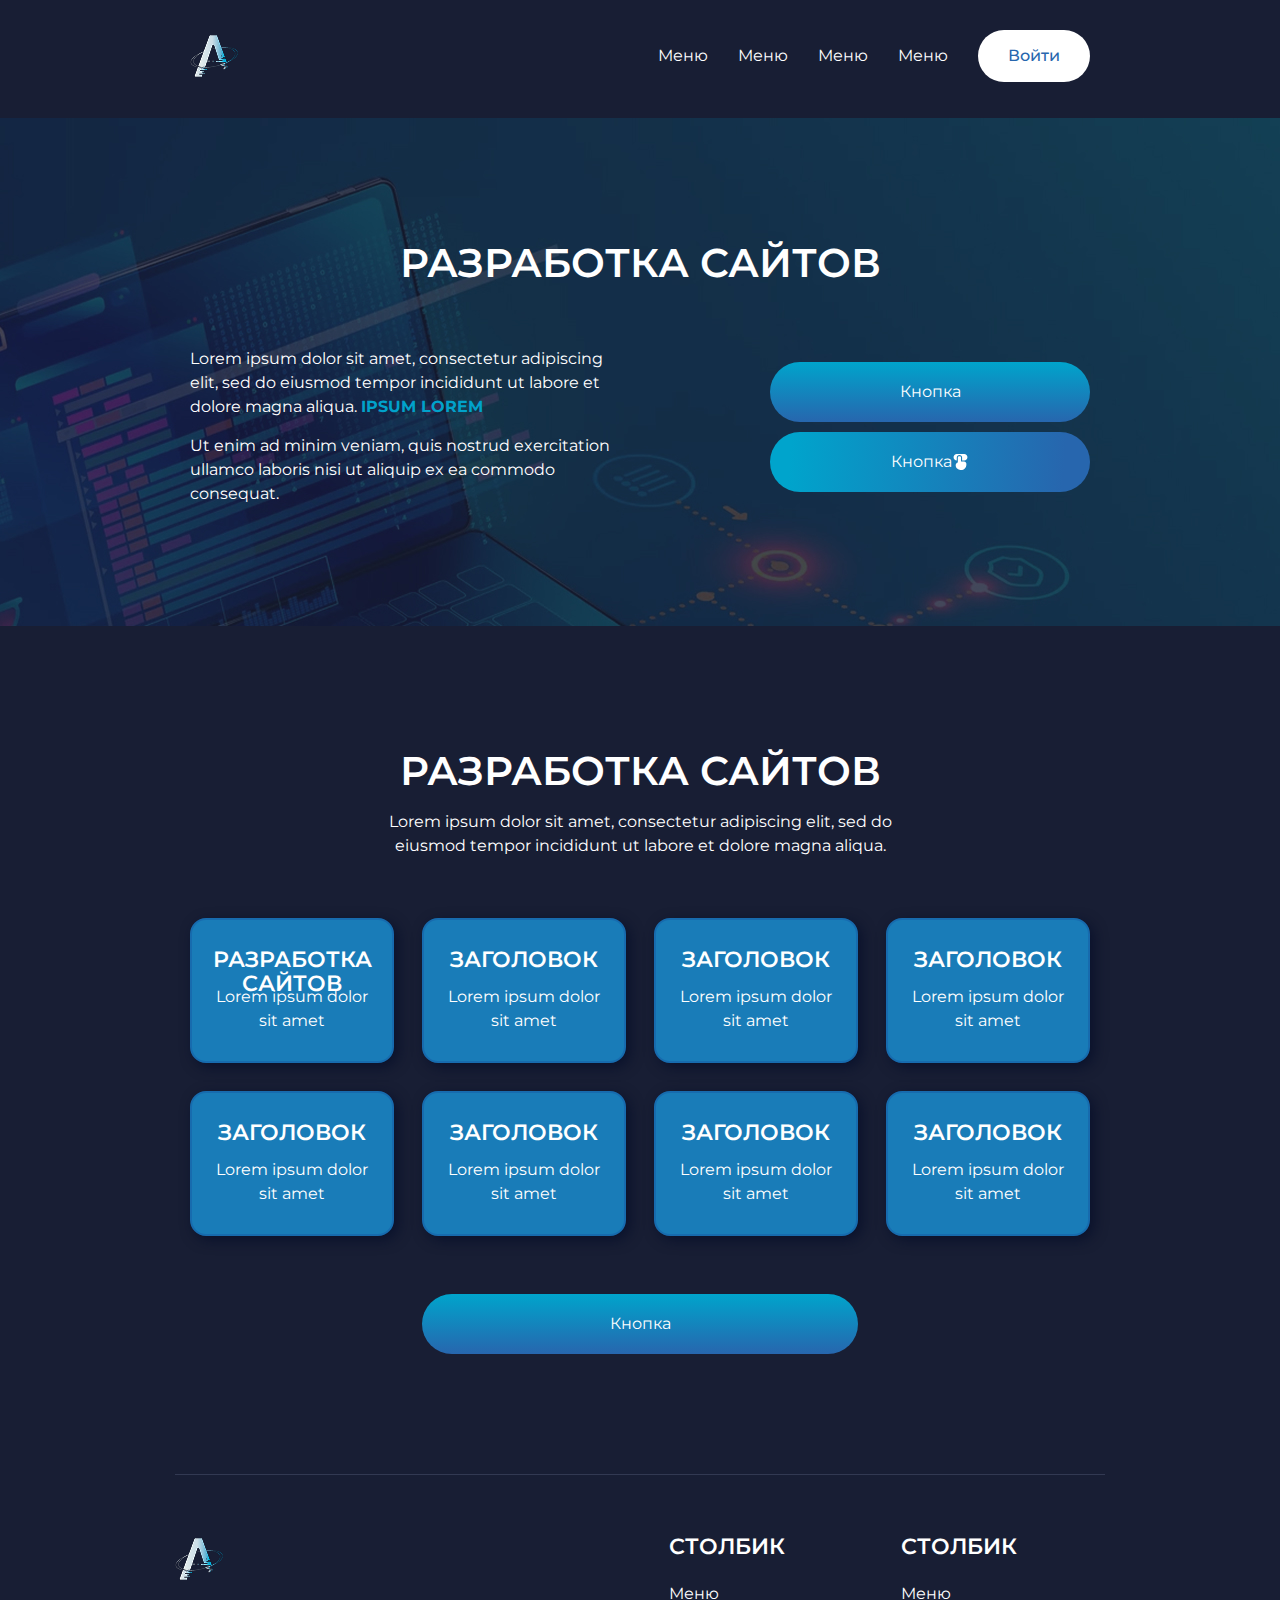
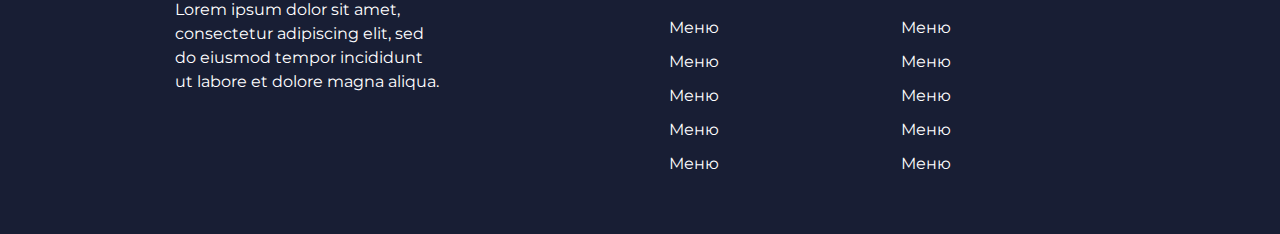
<file: index.html>
<!DOCTYPE html>
<html lang="ru">

<head>
    <meta charset="UTF-8">
    <meta name="viewport" content="width=device-width, initial-scale=1.0">
    <title>Макет</title>
    <link rel="stylesheet" href="css/reset.css">
    <link rel="stylesheet" href="css/style.css">
    <link rel="preconnect" href="https://fonts.googleapis.com">
    <link rel="preconnect" href="https://fonts.gstatic.com" crossorigin>
    <link href="https://fonts.googleapis.com/css2?family=Montserrat:ital,wght@0,100..900;1,100..900&display=swap"
        rel="stylesheet">
    <link rel="icon" href="img/logo.png" type="image/x-icon">
</head>

<body>
    <header class="header">
        <div class="container">
            <div class="header-inner">
                <a href="#"><img src="img/logo.png" alt="Логотип компании"></a>
                <nav class="header-nav">
                    <ul class="header-list">
                        <li class="header-item">
                            <a href="#">Меню</a>
                        </li>
                        <li class="header-item">
                            <a href="#">Меню</a>
                        </li>
                        <li class="header-item">
                            <a href="#">Меню</a>
                        </li>
                        <li class="header-item">
                            <a href="#">Меню</a>
                        </li>
                    </ul>
                </nav>
                <a class="header-button" href="#">Войти</a>
            </div>
        </div>
    </header>
    <main>
        <section class="hero">
            <div class="container">
                <h1 class="hero-title">
                    Разработка сайтов
                </h1>
                <div class="hero-inner">
                    <div class="hero-text">
                        <p class="paragraph">
                            Lorem ipsum dolor sit amet, consectetur adipiscing elit, sed do eiusmod tempor incididunt ut
                            labore et dolore magna aliqua. <span>Ipsum lorem</span>
                        </p>
                        <p>
                            Ut enim ad minim veniam, quis nostrud exercitation ullamco laboris nisi ut aliquip ex ea
                            commodo consequat.
                        </p>
                    </div>
                    <div class="hero-buttons">
                        <a class="hero-button-one margin-bottom" href="#">Кнопка</a>
                        <a class="hero-button-two" href="#">Кнопка <img src="./img/btn.svg" alt=""></a>
                    </div>
                </div>
            </div>
        </section>
        <section class="cards">
            <div class="container">
                <h2 class="cards-title">Разработка сайтов</h2>
                <p class="cards-text">Lorem ipsum dolor sit amet, consectetur adipiscing elit, sed do eiusmod tempor
                    incididunt ut labore
                    et dolore magna aliqua. </p>
                <ul class="cards-flex">
                    <li class="cards-flex-item">
                        <div class="cards-flex-inner">
                            <h3 class="cards-flex-title">Разработка сайтов</h3>
                            <p class="cards-flex-text">Lorem ipsum dolor sit amet</p>
                        </div>
                    </li>
                    <li class="cards-flex-item">
                        <div class="cards-flex-inner">
                            <h3 class="cards-flex-title">Заголовок</h3>
                            <p class="cards-flex-text">Lorem ipsum dolor sit amet</p>
                        </div>
                    </li>
                    <li class="cards-flex-item">
                        <div class="cards-flex-inner">
                            <h3 class="cards-flex-title">Заголовок</h3>
                            <p class="cards-flex-text">Lorem ipsum dolor sit amet</p>
                        </div>
                    </li>
                    <li class="cards-flex-item">
                        <div class="cards-flex-inner">
                            <h3 class="cards-flex-title">Заголовок</h3>
                            <p class="cards-flex-text">Lorem ipsum dolor sit amet</p>
                        </div>
                    </li>
                    <li class="cards-flex-item">
                        <div class="cards-flex-inner">
                            <h3 class="cards-flex-title">Заголовок</h3>
                            <p class="cards-flex-text">Lorem ipsum dolor sit amet</p>
                        </div>
                    </li>
                    <li class="cards-flex-item">
                        <div class="cards-flex-inner">
                            <h3 class="cards-flex-title">Заголовок</h3>
                            <p class="cards-flex-text">Lorem ipsum dolor sit amet</p>
                        </div>
                    </li>
                    <li class="cards-flex-item">
                        <div class="cards-flex-inner">
                            <h3 class="cards-flex-title">Заголовок</h3>
                            <p class="cards-flex-text">Lorem ipsum dolor sit amet</p>
                        </div>
                    </li>
                    <li class="cards-flex-item">
                        <div class="cards-flex-inner">
                            <h3 class="cards-flex-title">Заголовок</h3>
                            <p class="cards-flex-text">Lorem ipsum dolor sit amet</p>
                        </div>
                    </li>
                </ul>
                <a class="cards-button" href="#">Кнопка</a>
            </div>
        </section>
    </main>
    <footer class="footer">
        <div class="continer">
            <div class="footer-inner">
                <div class="footer-desc">
                    <a href="#"><img src="img/logo.png" alt="Логотип компании"></a>
                    <p>
                        Lorem ipsum dolor sit amet, consectetur adipiscing elit, sed do eiusmod tempor incididunt ut
                        labore et dolore magna aliqua.
                    </p>
                </div>
                <div class="footer-col footer-col-margin">
                    <h4 class="footer-title">
                        Столбик
                    </h4>
                    <ul class="footer-list">
                        <li class="footer-item">
                            <a class="footer-link" href="#"> Меню</a>
                        </li>
                        <li class="footer-item">
                            <a class="footer-link" href="#"> Меню</a>
                        </li>
                        <li class="footer-item">
                            <a class="footer-link" href="#"> Меню</a>
                        </li>
                        <li class="footer-item">
                            <a class="footer-link" href="#"> Меню</a>
                        </li>
                        <li class="footer-item">
                            <a class="footer-link" href="#"> Меню</a>
                        </li>
                        <li class="footer-item">
                            <a class="footer-link" href="#"> Меню</a>
                        </li>
                    </ul>
                </div>
                <div class="footer-col">
                    <h4 class="footer-title">
                        Столбик
                    </h4>
                    <ul class="footer-list">
                        <li class="footer-item">
                            <a class="footer-link" href="#"> Меню</a>
                        </li>
                        <li class="footer-item">
                            <a class="footer-link" href="#"> Меню</a>
                        </li>
                        <li class="footer-item">
                            <a class="footer-link" href="#"> Меню</a>
                        </li>
                        <li class="footer-item">
                            <a class="footer-link" href="#"> Меню</a>
                        </li>
                        <li class="footer-item">
                            <a class="footer-link" href="#"> Меню</a>
                        </li>
                        <li class="footer-item">
                            <a class="footer-link" href="#"> Меню</a>
                        </li>
                    </ul>
                </div>
            </div>
        </div>
    </footer>
</body>


</html>
</file>
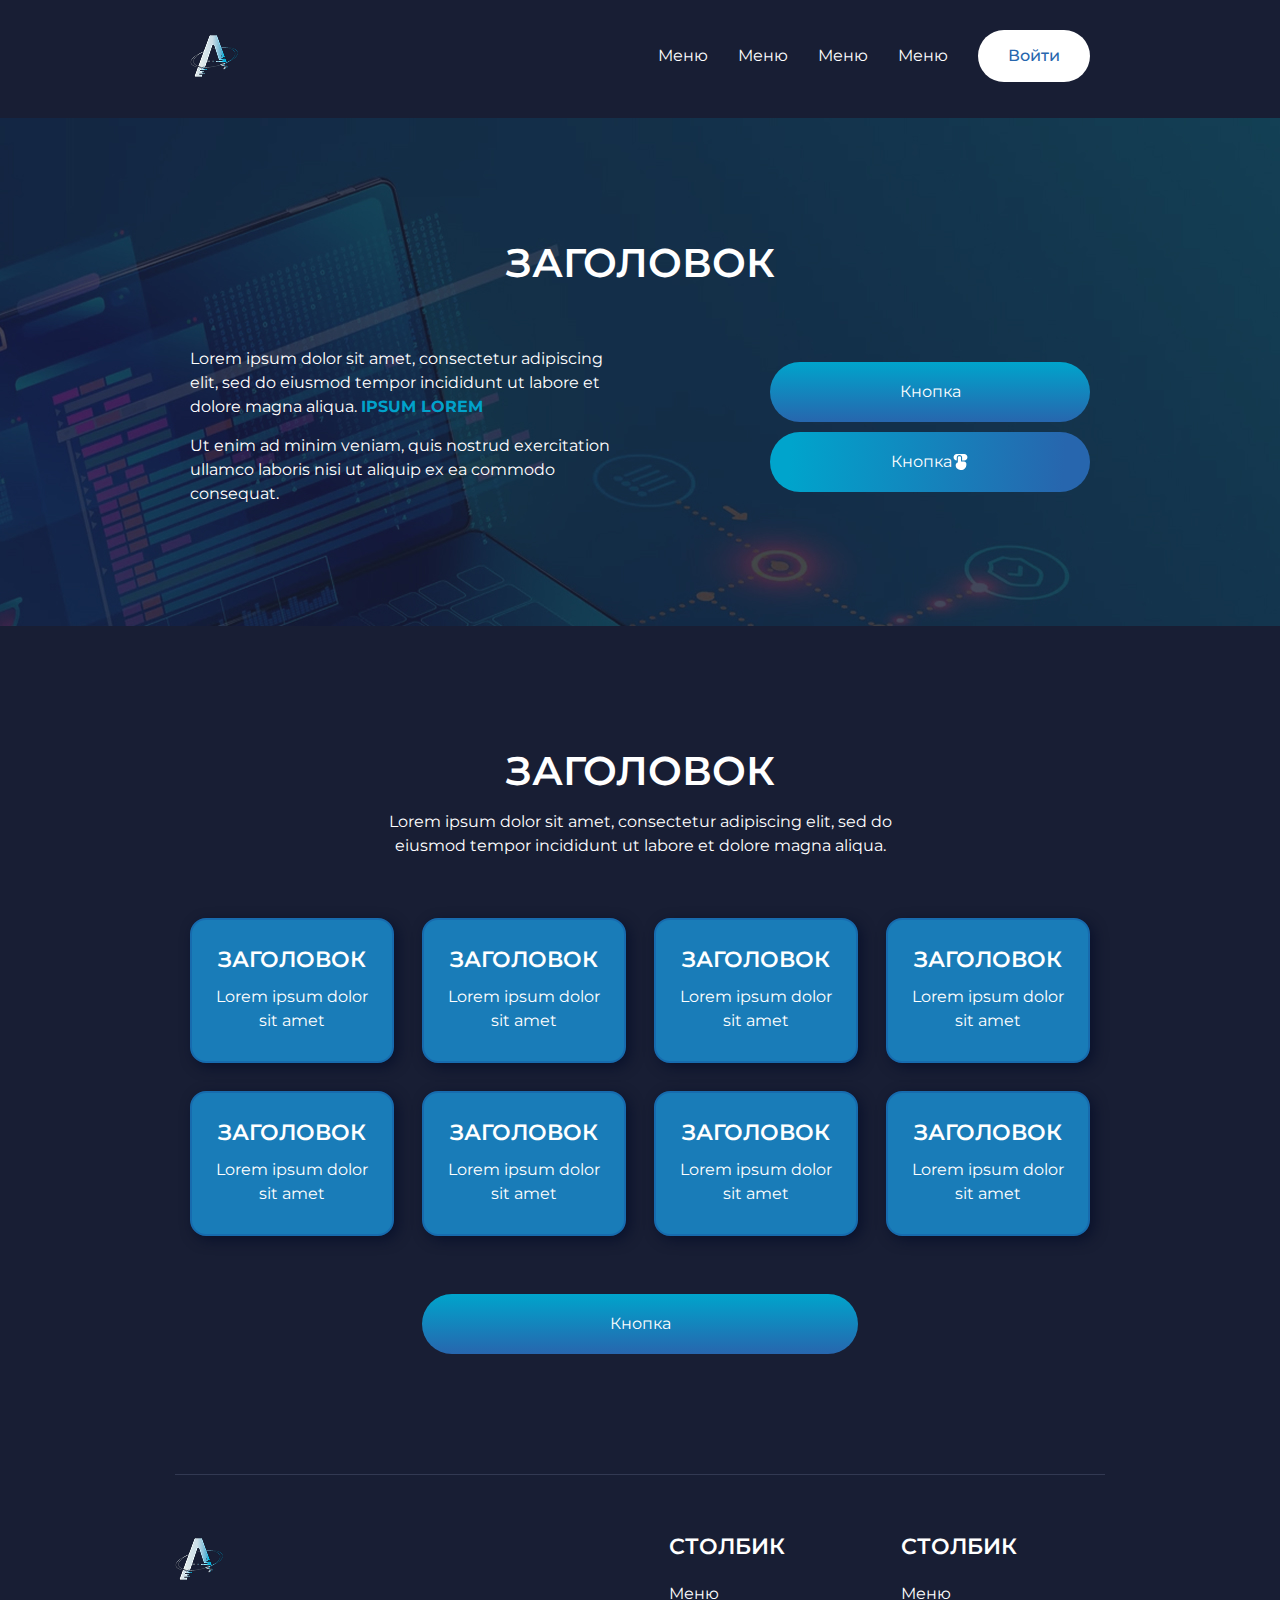
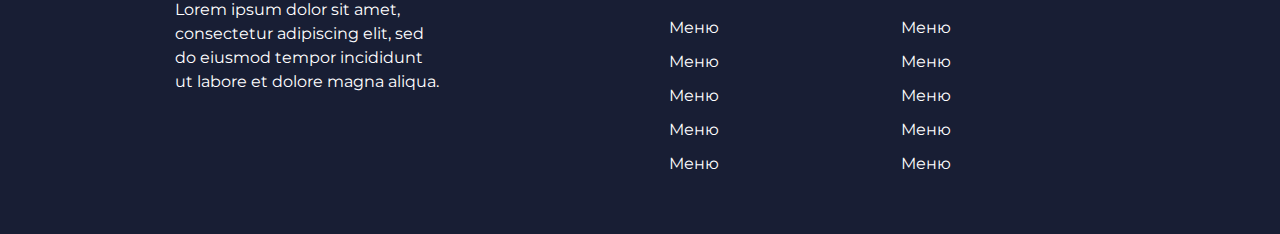
<file: layout-1/index.html>
<!DOCTYPE html>
<html lang="ru">

<head>
    <meta charset="UTF-8">
    <meta name="viewport" content="width=device-width, initial-scale=1.0">
    <title>Макет</title>
    <link rel="stylesheet" href="css/reset.css">
    <link rel="stylesheet" href="css/style.css">
    <link rel="preconnect" href="https://fonts.googleapis.com">
    <link rel="preconnect" href="https://fonts.gstatic.com" crossorigin>
    <link href="https://fonts.googleapis.com/css2?family=Montserrat:ital,wght@0,100..900;1,100..900&display=swap"
        rel="stylesheet">
    <link rel="icon" href="img/logo.png" type="image/x-icon">
</head>

<body>
    <header class="header">
        <div class="container">
            <div class="header-inner">
                <a href="#"><img src="img/logo.png" alt="Логотип компании"></a>
                <nav class="header-nav">
                    <ul class="header-list">
                        <li class="header-item">
                            <a href="#">Меню</a>
                        </li>
                        <li class="header-item">
                            <a href="#">Меню</a>
                        </li>
                        <li class="header-item">
                            <a href="#">Меню</a>
                        </li>
                        <li class="header-item">
                            <a href="#">Меню</a>
                        </li>
                    </ul>
                </nav>
                <a class="header-button" href="#">Войти</a>
            </div>
        </div>
    </header>
    <main>
        <section class="hero">
            <div class="container">
                <h1 class="hero-title">
                    Заголовок
                </h1>
                <div class="hero-inner">
                    <div class="hero-text">
                        <p class="paragraph">
                            Lorem ipsum dolor sit amet, consectetur adipiscing elit, sed do eiusmod tempor incididunt ut
                            labore et dolore magna aliqua. <span>Ipsum lorem</span>
                        </p>
                        <p>
                            Ut enim ad minim veniam, quis nostrud exercitation ullamco laboris nisi ut aliquip ex ea
                            commodo consequat.
                        </p>
                    </div>
                    <div class="hero-buttons">
                        <a class="hero-button-one margin-bottom" href="#">Кнопка</a>
                        <a class="hero-button-two" href="#">Кнопка <img src="./img/btn.svg" alt=""></a>
                    </div>
                </div>
            </div>
        </section>
        <section class="cards">
            <div class="container">
                <h2 class="cards-title">Заголовок</h2>
                <p class="cards-text">Lorem ipsum dolor sit amet, consectetur adipiscing elit, sed do eiusmod tempor
                    incididunt ut labore
                    et dolore magna aliqua. </p>
                <ul class="cards-flex">
                    <li class="cards-flex-item">
                        <div class="cards-flex-inner">
                            <h3 class="cards-flex-title">Заголовок</h3>
                            <p class="cards-flex-text">Lorem ipsum dolor sit amet</p>
                        </div>
                    </li>
                    <li class="cards-flex-item">
                        <div class="cards-flex-inner">
                            <h3 class="cards-flex-title">Заголовок</h3>
                            <p class="cards-flex-text">Lorem ipsum dolor sit amet</p>
                        </div>
                    </li>
                    <li class="cards-flex-item">
                        <div class="cards-flex-inner">
                            <h3 class="cards-flex-title">Заголовок</h3>
                            <p class="cards-flex-text">Lorem ipsum dolor sit amet</p>
                        </div>
                    </li>
                    <li class="cards-flex-item">
                        <div class="cards-flex-inner">
                            <h3 class="cards-flex-title">Заголовок</h3>
                            <p class="cards-flex-text">Lorem ipsum dolor sit amet</p>
                        </div>
                    </li>
                    <li class="cards-flex-item">
                        <div class="cards-flex-inner">
                            <h3 class="cards-flex-title">Заголовок</h3>
                            <p class="cards-flex-text">Lorem ipsum dolor sit amet</p>
                        </div>
                    </li>
                    <li class="cards-flex-item">
                        <div class="cards-flex-inner">
                            <h3 class="cards-flex-title">Заголовок</h3>
                            <p class="cards-flex-text">Lorem ipsum dolor sit amet</p>
                        </div>
                    </li>
                    <li class="cards-flex-item">
                        <div class="cards-flex-inner">
                            <h3 class="cards-flex-title">Заголовок</h3>
                            <p class="cards-flex-text">Lorem ipsum dolor sit amet</p>
                        </div>
                    </li>
                    <li class="cards-flex-item">
                        <div class="cards-flex-inner">
                            <h3 class="cards-flex-title">Заголовок</h3>
                            <p class="cards-flex-text">Lorem ipsum dolor sit amet</p>
                        </div>
                    </li>
                </ul>
                <a class="cards-button" href="#">Кнопка</a>
            </div>
        </section>
    </main>
    <footer class="footer">
        <div class="continer">
            <div class="footer-inner">
                <div class="footer-desc">
                    <a href="#"><img src="img/logo.png" alt="Логотип компании"></a>
                    <p>
                        Lorem ipsum dolor sit amet, consectetur adipiscing elit, sed do eiusmod tempor incididunt ut
                        labore et dolore magna aliqua.
                    </p>
                </div>
                <div class="footer-col footer-col-margin">
                    <h4 class="footer-title">
                        Столбик
                    </h4>
                    <ul class="footer-list">
                        <li class="footer-item">
                            <a class="footer-link" href="#"> Меню</a>
                        </li>
                        <li class="footer-item">
                            <a class="footer-link" href="#"> Меню</a>
                        </li>
                        <li class="footer-item">
                            <a class="footer-link" href="#"> Меню</a>
                        </li>
                        <li class="footer-item">
                            <a class="footer-link" href="#"> Меню</a>
                        </li>
                        <li class="footer-item">
                            <a class="footer-link" href="#"> Меню</a>
                        </li>
                        <li class="footer-item">
                            <a class="footer-link" href="#"> Меню</a>
                        </li>
                    </ul>
                </div>
                <div class="footer-col">
                    <h4 class="footer-title">
                        Столбик
                    </h4>
                    <ul class="footer-list">
                        <li class="footer-item">
                            <a class="footer-link" href="#"> Меню</a>
                        </li>
                        <li class="footer-item">
                            <a class="footer-link" href="#"> Меню</a>
                        </li>
                        <li class="footer-item">
                            <a class="footer-link" href="#"> Меню</a>
                        </li>
                        <li class="footer-item">
                            <a class="footer-link" href="#"> Меню</a>
                        </li>
                        <li class="footer-item">
                            <a class="footer-link" href="#"> Меню</a>
                        </li>
                        <li class="footer-item">
                            <a class="footer-link" href="#"> Меню</a>
                        </li>
                    </ul>
                </div>
            </div>
        </div>
    </footer>
</body>

</html>
</file>
<file: css/style.css>
body {
    background: #181E34;
    font-family: Montserrat, Arial, sans-serif;
    /* font-size: 16px; */
    /* font-weight: 400px; */
    line-height: 150%;
    color: #fff
}

.container {
    max-width: 930px;
    margin: 0px auto;
    padding: 0 15px;
    height: 100%;
}

/* ======================================= */
.header-inner {
    display: flex;
    align-items: center;
}

.header-nav {
    margin-left: auto;
}

.header-list {
    display: flex;
}

.header-item {
    margin-right: 30px;
}

.header-button {
    border-radius: 100px;
    background: #fff;
    color: #2766AE;
    padding: 14px 30px;
    font-weight: 500;
}

header {
    padding: 30px 0px 36px;
}

/* ========================================= */

.hero {
    background: url(../img/hero-bg.jpg) 10% 50% / cover no-repeat;
    padding: 120px 0;
}

.hero-title {
    font-size: 40px;
    font-weight: 600;
    line-height: 49px;
    text-transform: uppercase;
    text-align: center;
    margin-bottom: 60px;
}

.hero-inner {
    display: flex;
    align-items: center;
    justify-content: space-between;
}

.hero-text {
    max-width: 436px;
}

.hero-text span {
    color: #01A2CB;
    font-weight: 700;
    text-transform: uppercase;
}

.paragraph {
    margin-bottom: 15px;
}

.hero-buttons {
    display: flex;
    flex-direction: column;
    width: 100%;
    max-width: 320px;
}

.hero-button-one,
.hero-button-two {
    border-radius: 100px;
    padding: 18px 30px;
    width: 100%;
    display: flex;
    justify-content: center;
}

.hero-button-one {
    background: linear-gradient(180deg, #00A4CC 0%, #2766AE 100%)
}

.margin-bottom {
    margin-bottom: 10px;
}

.hero-button-two {
    background: linear-gradient(95deg, #00A4CC 6.7%, #2766AE 91.35%);
}

.hero-button-two a {
    margin-left: 4px;
}

/* ========================================== */
.cards {
    padding-top: 120px;
}

.cards-title {
    font-size: 40px;
    font-weight: 600;
    line-height: 49px;
    text-transform: uppercase;
    text-align: center;
    margin-bottom: 15px;
}

.cards-text {
    max-width: 513px;
    text-align: center;
    margin: 0 auto 60px;
}

.cards-flex {
    display: flex;
    flex-wrap: wrap;
    margin-bottom: -28px;
    padding-bottom: 30px;
    margin: 0 -14px;
}

.cards-flex-item {
    margin-bottom: 28px;
    padding: 0 14px;
    flex: 0 0 25%;

}

.cards-flex-inner {
    border-radius: 16px;
    border: 2px solid #176BAE;
    background: #197CB8;
    box-shadow: 4px 4px 13px 0 rgba(5, 13, 41, 0.76);
    padding: 28px 15px;
}

.cards-flex-title {
    font-size: 22px;
    font-weight: 600;
    height: 27.0px;
    text-transform: uppercase;
    margin-bottom: 10px;
    text-align: center;
}

.cards-flex-text {
    text-align: center;
}

.cards-button {
    background: linear-gradient(180deg, #00A4CC 0%, #2766AE 100%);
    border-radius: 100px;
    padding: 18px 30px;
    width: 100%;
    display: flex;
    justify-content: center;
    max-width: 436px;
    margin: 0 auto;
    margin-bottom: 120px;
}

/*=========================================================== */

footer {
        max-width: 930px;
    margin: 0px auto;
    padding: 0 15px;



    height: 40%;
    border-top: 1px solid #323952;
    padding: 60px 0;
}

.footer-inner {
    display: flex;

}

.footer-desc {
    max-width: 267px;
    margin-right: auto;
}

.footer-desc img {
    margin-bottom: 15px;
}

.footer-title {
    height: 27px;
    font-size: 22px;
    font-weight: 600;
    text-transform: uppercase;
    margin-bottom: 20px;
}

.footer-item {
    margin-bottom: 10px;
}

.footer-col {
    max-width: 204px;
    width: 100%;
}

.footer-col-margin {
    margin-right: 28px;
}
</file>
<file: layout-1/css/style.css>
body {
    background: #181E34;
    font-family: Montserrat, Arial, sans-serif;
    /* font-size: 16px; */
    /* font-weight: 400px; */
    line-height: 150%;
    color: #fff
}

.container {
    max-width: 930px;
    margin: 0px auto;
    padding: 0 15px;
    height: 100%;
}

/* ======================================= */
.header-inner {
    display: flex;
    align-items: center;
}

.header-nav {
    margin-left: auto;
}

.header-list {
    display: flex;
}

.header-item {
    margin-right: 30px;
}

.header-button {
    border-radius: 100px;
    background: #fff;
    color: #2766AE;
    padding: 14px 30px;
    font-weight: 500;
}

header {
    padding: 30px 0px 36px;
}

/* ========================================= */

.hero {
    background: url(../img/hero-bg.jpg) 10% 50% / cover no-repeat;
    padding: 120px 0;
}

.hero-title {
    font-size: 40px;
    font-weight: 600;
    line-height: 49px;
    text-transform: uppercase;
    text-align: center;
    margin-bottom: 60px;
}

.hero-inner {
    display: flex;
    align-items: center;
    justify-content: space-between;
}

.hero-text {
    max-width: 436px;
}

.hero-text span {
    color: #01A2CB;
    font-weight: 700;
    text-transform: uppercase;
}

.paragraph {
    margin-bottom: 15px;
}

.hero-buttons {
    display: flex;
    flex-direction: column;
    width: 100%;
    max-width: 320px;
}

.hero-button-one,
.hero-button-two {
    border-radius: 100px;
    padding: 18px 30px;
    width: 100%;
    display: flex;
    justify-content: center;
}

.hero-button-one {
    background: linear-gradient(180deg, #00A4CC 0%, #2766AE 100%)
}

.margin-bottom {
    margin-bottom: 10px;
}

.hero-button-two {
    background: linear-gradient(95deg, #00A4CC 6.7%, #2766AE 91.35%);
}

.hero-button-two a {
    margin-left: 4px;
}

/* ========================================== */
.cards {
    padding-top: 120px;
}

.cards-title {
    font-size: 40px;
    font-weight: 600;
    line-height: 49px;
    text-transform: uppercase;
    text-align: center;
    margin-bottom: 15px;
}

.cards-text {
    max-width: 513px;
    text-align: center;
    margin: 0 auto 60px;
}

.cards-flex {
    display: flex;
    flex-wrap: wrap;
    margin-bottom: -28px;
    padding-bottom: 30px;
    margin: 0 -14px;
}

.cards-flex-item {
    margin-bottom: 28px;
    padding: 0 14px;
    flex: 0 0 25%;

}

.cards-flex-inner {
    border-radius: 16px;
    border: 2px solid #176BAE;
    background: #197CB8;
    box-shadow: 4px 4px 13px 0 rgba(5, 13, 41, 0.76);
    padding: 28px 15px;
}

.cards-flex-title {
    font-size: 22px;
    font-weight: 600;
    height: 27.0px;
    text-transform: uppercase;
    margin-bottom: 10px;
    text-align: center;
}

.cards-flex-text {
    text-align: center;
}

.cards-button {
    background: linear-gradient(180deg, #00A4CC 0%, #2766AE 100%);
    border-radius: 100px;
    padding: 18px 30px;
    width: 100%;
    display: flex;
    justify-content: center;
    max-width: 436px;
    margin: 0 auto;
    margin-bottom: 120px;
}

/*=========================================================== */

footer {
        max-width: 930px;
    margin: 0px auto;
    padding: 0 15px;



    height: 40%;
    border-top: 1px solid #323952;
    padding: 60px 0;
}

.footer-inner {
    display: flex;

}

.footer-desc {
    max-width: 267px;
    margin-right: auto;
}

.footer-desc img {
    margin-bottom: 15px;
}

.footer-title {
    height: 27px;
    font-size: 22px;
    font-weight: 600;
    text-transform: uppercase;
    margin-bottom: 20px;
}

.footer-item {
    margin-bottom: 10px;
}

.footer-col {
    max-width: 204px;
    width: 100%;
}

.footer-col-margin {
    margin-right: 28px;
}
</file>
